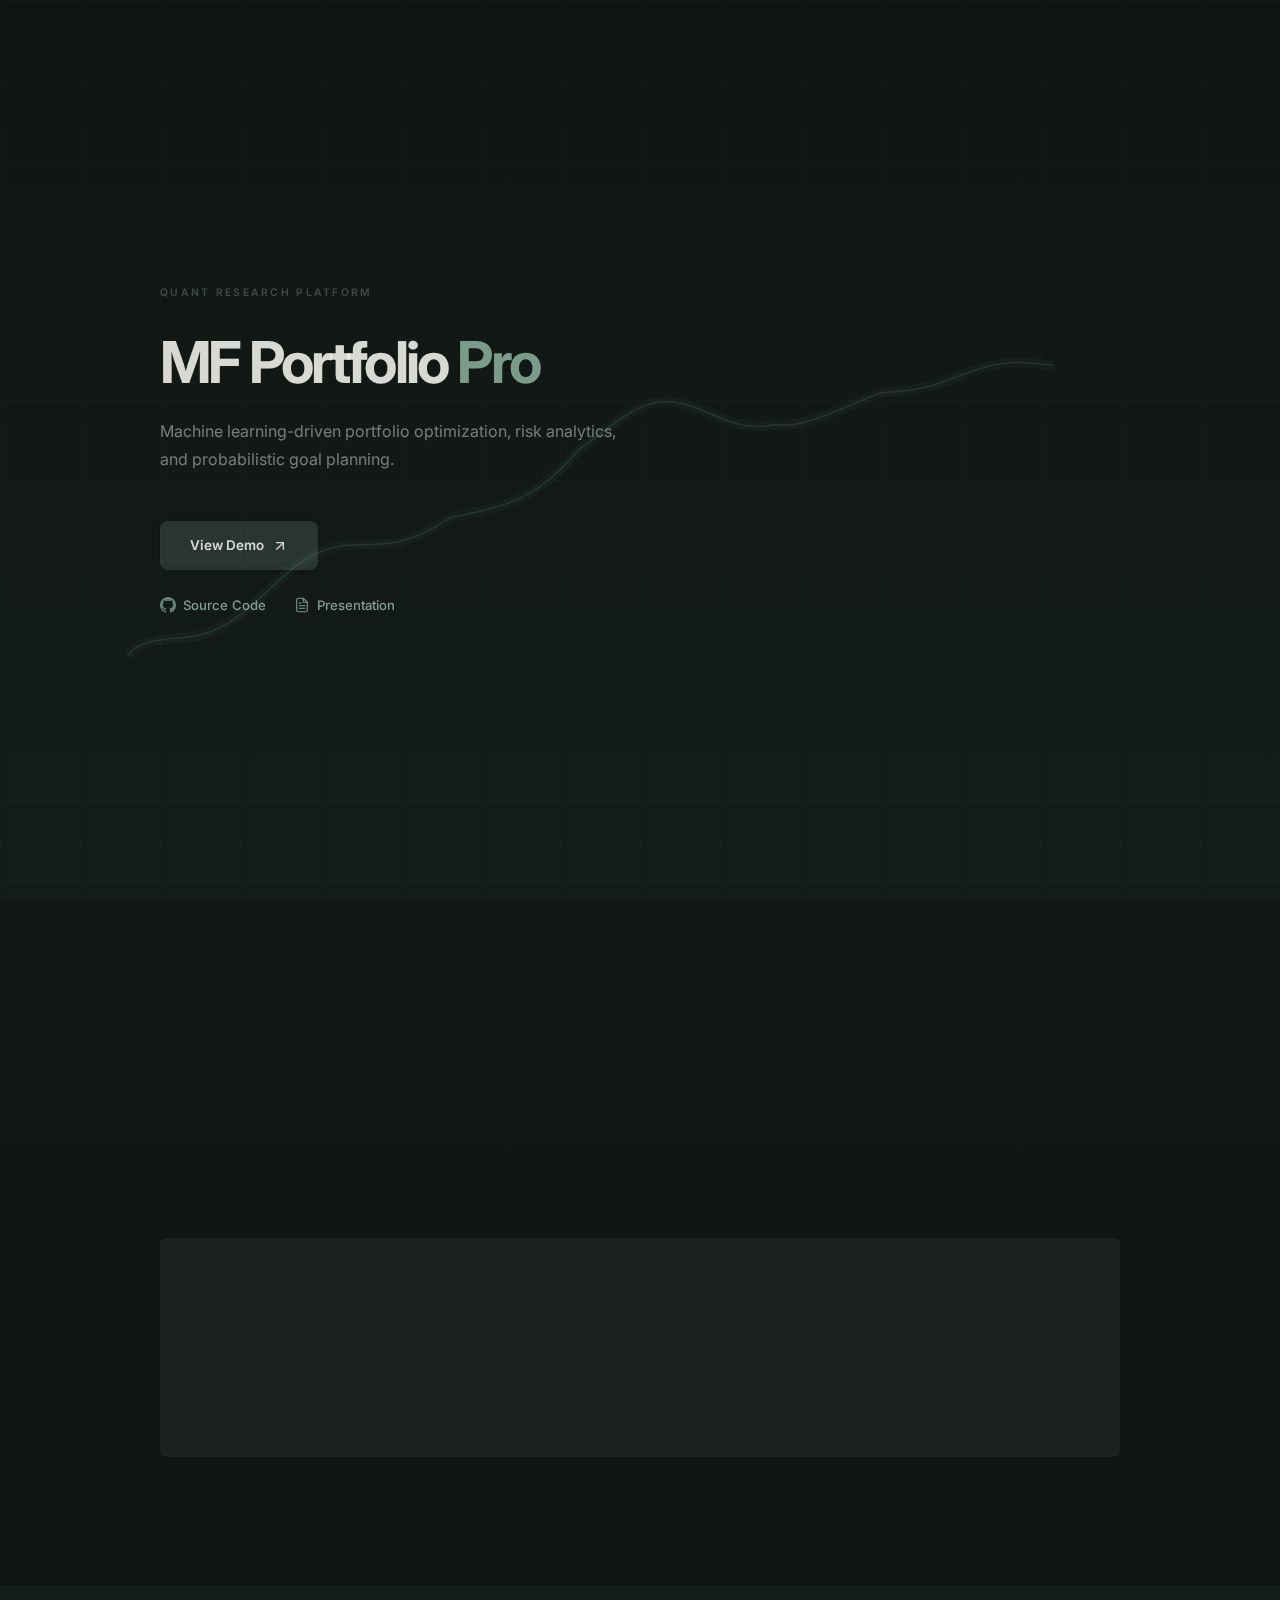
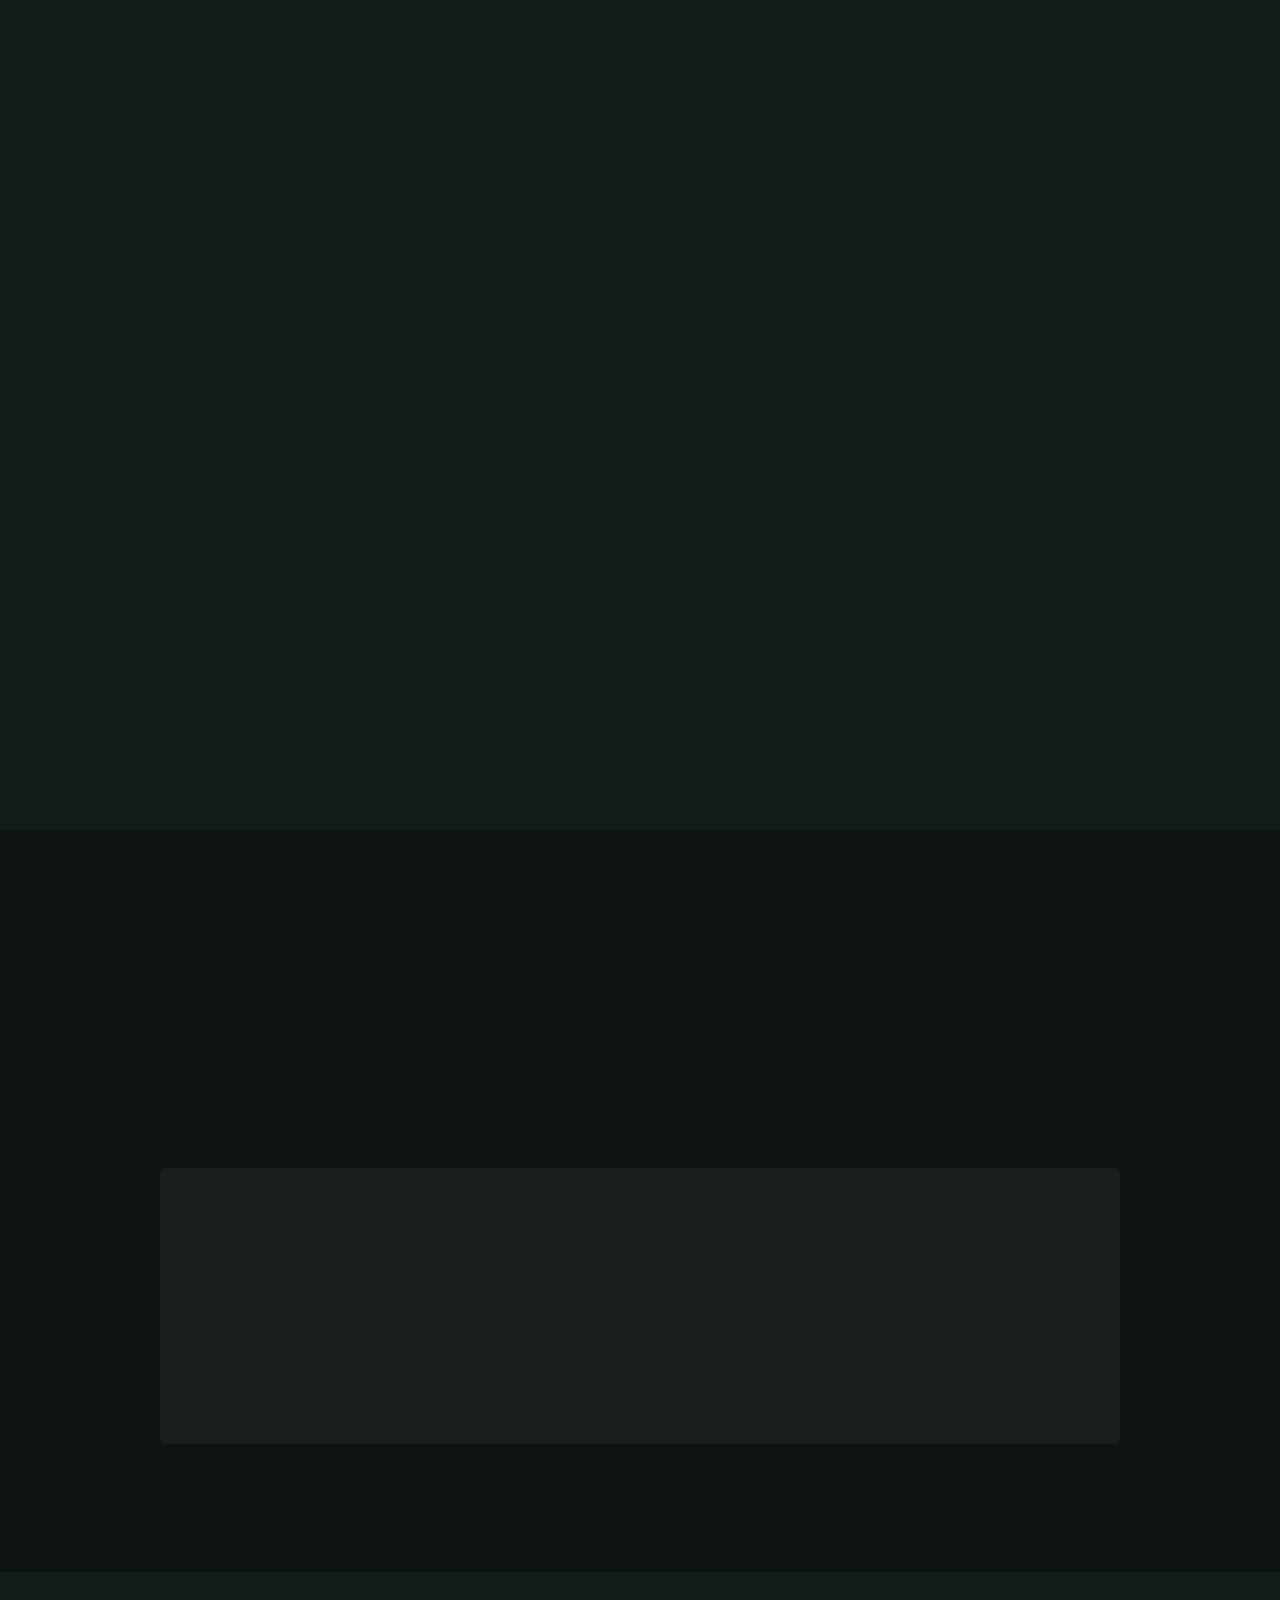
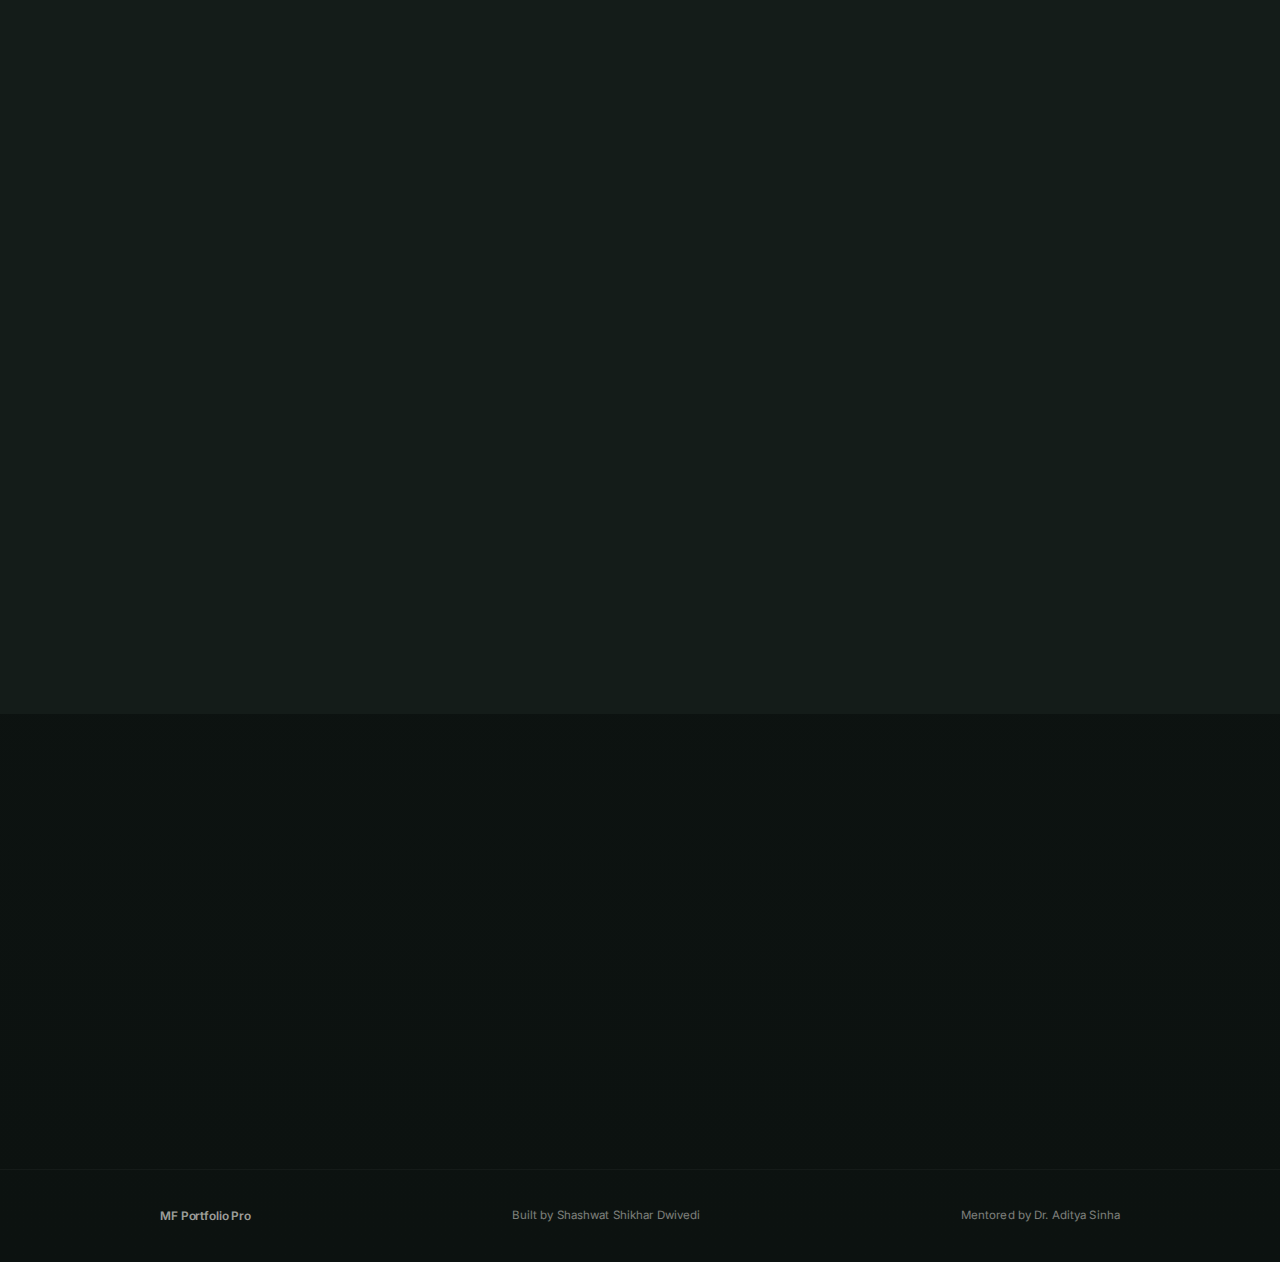
<file: index.html>
<!DOCTYPE html>
<html lang="en">

<head>
  <meta charset="UTF-8" />
  <meta name="viewport" content="width=device-width, initial-scale=1.0" />
  <title>MF Portfolio Pro — Quant Research Platform</title>
  <meta name="description"
    content="A Machine Learning-Driven Quant Infrastructure for Risk-Adjusted Portfolio Optimization. Integrates MPT, LSTM forecasting, and Monte Carlo simulation." />
  <link rel="stylesheet" href="style.css" />
</head>

<body>

  <!-- ==============================
       1. HERO
       ============================== -->
  <section class="hero" id="hero">
    <canvas id="particle-canvas" aria-hidden="true"></canvas>

    <div class="hero__inner">
      <div class="hero__text">
        <p class="hero__label">Quant Research Platform</p>
        <h1 class="hero__title">MF Portfolio <span class="hero__accent">Pro</span></h1>
        <p class="hero__subtitle">
          Machine learning-driven portfolio optimization, risk analytics,
          and probabilistic goal planning.
        </p>
        <div class="hero__cta">
          <a href="https://shashwat-mfportfolio.streamlit.app/" target="_blank" rel="noopener" class="btn"
            id="cta-demo">
            <span>View Demo</span>
            <svg width="16" height="16" viewBox="0 0 24 24" fill="none" stroke="currentColor" stroke-width="2"
              stroke-linecap="round" stroke-linejoin="round">
              <path d="M7 17L17 7" />
              <path d="M7 7h10v10" />
            </svg>
          </a>
        </div>
        <div class="hero__links">
          <a href="https://github.com/Shashwat-deb/MF_Portfolio_Analysis" target="_blank" rel="noopener"
            class="hero__link">
            <svg width="16" height="16" viewBox="0 0 24 24" fill="currentColor">
              <path
                d="M12 0C5.37 0 0 5.37 0 12c0 5.31 3.435 9.795 8.205 11.385.6.105.825-.255.825-.57 0-.285-.015-1.23-.015-2.235-3.015.555-3.795-.735-4.035-1.41-.135-.345-.72-1.41-1.23-1.695-.42-.225-1.02-.78-.015-.795.945-.015 1.62.87 1.845 1.23 1.08 1.815 2.805 1.305 3.495.99.105-.78.42-1.305.765-1.605-2.67-.3-5.46-1.335-5.46-5.925 0-1.305.465-2.385 1.23-3.225-.12-.3-.54-1.53.12-3.18 0 0 1.005-.315 3.3 1.23.96-.27 1.98-.405 3-.405s2.04.135 3 .405c2.295-1.56 3.3-1.23 3.3-1.23.66 1.65.24 2.88.12 3.18.765.84 1.23 1.905 1.23 3.225 0 4.605-2.805 5.625-5.475 5.925.435.375.81 1.095.81 2.22 0 1.605-.015 2.895-.015 3.3 0 .315.225.69.825.57A12.02 12.02 0 0024 12c0-6.63-5.37-12-12-12z" />
            </svg>
            <span>Source Code</span>
          </a>
          <a href="https://drive.google.com/file/d/1V0LGctJTmxQrLhXReMImyWs4oA0_2ax4/view?usp=drive_link"
            target="_blank" rel="noopener" class="hero__link">
            <svg width="16" height="16" viewBox="0 0 24 24" fill="none" stroke="currentColor" stroke-width="2"
              stroke-linecap="round" stroke-linejoin="round">
              <path d="M14 2H6a2 2 0 00-2 2v16a2 2 0 002 2h12a2 2 0 002-2V8z" />
              <polyline points="14 2 14 8 20 8" />
              <line x1="16" y1="13" x2="8" y2="13" />
              <line x1="16" y1="17" x2="8" y2="17" />
              <polyline points="10 9 9 9 8 9" />
            </svg>
            <span>Presentation</span>
          </a>
        </div>
      </div>
    </div>
  </section>

  <!-- ==============================
       2. PROBLEM
       ============================== -->
  <section class="section" id="problem">
    <div class="container">
      <div class="section__header reveal">
        <p class="section-label">Challenge</p>
        <h2 class="section-heading">The Problem</h2>
        <p class="section-desc">
          Retail investors lack institutional-grade tools for portfolio optimization,
          risk control, and probability-based goal estimation.
        </p>
      </div>
      <div class="problem__grid">
        <div class="problem__item reveal">
          <!-- BarChart3 -->
          <svg width="18" height="18" viewBox="0 0 24 24" fill="none" stroke="currentColor" stroke-width="1.5"
            stroke-linecap="round" stroke-linejoin="round">
            <line x1="12" y1="20" x2="12" y2="10" />
            <line x1="18" y1="20" x2="18" y2="4" />
            <line x1="6" y1="20" x2="6" y2="16" />
          </svg>
          <p>Over-reliance on historical returns without forward-looking risk metrics</p>
        </div>
        <div class="problem__item reveal">
          <!-- Activity -->
          <svg width="18" height="18" viewBox="0 0 24 24" fill="none" stroke="currentColor" stroke-width="1.5"
            stroke-linecap="round" stroke-linejoin="round">
            <polyline points="22 12 18 12 15 21 9 3 6 12 2 12" />
          </svg>
          <p>Ignoring volatility, correlation, and tail-risk in portfolio construction</p>
        </div>
        <div class="problem__item reveal">
          <!-- TrendingDown -->
          <svg width="18" height="18" viewBox="0 0 24 24" fill="none" stroke="currentColor" stroke-width="1.5"
            stroke-linecap="round" stroke-linejoin="round">
            <polyline points="23 18 13.5 8.5 8.5 13.5 1 6" />
            <polyline points="17 18 23 18 23 12" />
          </svg>
          <p>No structured drawdown analysis or stress-testing capabilities</p>
        </div>
        <div class="problem__item reveal">
          <!-- AlertCircle -->
          <svg width="18" height="18" viewBox="0 0 24 24" fill="none" stroke="currentColor" stroke-width="1.5"
            stroke-linecap="round" stroke-linejoin="round">
            <circle cx="12" cy="12" r="10" />
            <line x1="12" y1="8" x2="12" y2="12" />
            <line x1="12" y1="16" x2="12.01" y2="16" />
          </svg>
          <p>No probabilistic financial planning or goal-based simulation tools</p>
        </div>
      </div>
    </div>
  </section>

  <!-- ==============================
       3. CORE FEATURES
       ============================== -->
  <section class="section section--raised" id="features">
    <div class="container">
      <div class="section__header reveal">
        <p class="section-label">Capabilities</p>
        <h2 class="section-heading">Core Features</h2>
        <p class="section-desc">Four integrated modules for institutional-grade portfolio intelligence.</p>
      </div>
      <div class="features__grid">
        <div class="feature reveal">
          <div class="feature__icon">
            <!-- BarChart3 -->
            <svg width="20" height="20" viewBox="0 0 24 24" fill="none" stroke="currentColor" stroke-width="1.5"
              stroke-linecap="round" stroke-linejoin="round">
              <line x1="12" y1="20" x2="12" y2="10" />
              <line x1="18" y1="20" x2="18" y2="4" />
              <line x1="6" y1="20" x2="6" y2="16" />
            </svg>
          </div>
          <h3>Dashboard & Risk Analytics</h3>
          <p>Portfolio overview with Sharpe ratio, volatility tracking, and drawdown visualization.</p>
        </div>
        <div class="feature reveal">
          <div class="feature__icon">
            <!-- Sliders -->
            <svg width="20" height="20" viewBox="0 0 24 24" fill="none" stroke="currentColor" stroke-width="1.5"
              stroke-linecap="round" stroke-linejoin="round">
              <line x1="4" y1="21" x2="4" y2="14" />
              <line x1="4" y1="10" x2="4" y2="3" />
              <line x1="12" y1="21" x2="12" y2="12" />
              <line x1="12" y1="8" x2="12" y2="3" />
              <line x1="20" y1="21" x2="20" y2="16" />
              <line x1="20" y1="12" x2="20" y2="3" />
              <line x1="1" y1="14" x2="7" y2="14" />
              <line x1="9" y1="8" x2="15" y2="8" />
              <line x1="17" y1="16" x2="23" y2="16" />
            </svg>
          </div>
          <h3>Portfolio Optimization</h3>
          <p>Modern Portfolio Theory with SLSQP solver across the efficient frontier.</p>
        </div>
        <div class="feature reveal">
          <div class="feature__icon">
            <!-- Activity -->
            <svg width="20" height="20" viewBox="0 0 24 24" fill="none" stroke="currentColor" stroke-width="1.5"
              stroke-linecap="round" stroke-linejoin="round">
              <polyline points="22 12 18 12 15 21 9 3 6 12 2 12" />
            </svg>
          </div>
          <h3>LSTM Forecasting</h3>
          <p>Deep learning NAV prediction using Long Short-Term Memory networks.</p>
        </div>
        <div class="feature reveal">
          <div class="feature__icon">
            <!-- Target -->
            <svg width="20" height="20" viewBox="0 0 24 24" fill="none" stroke="currentColor" stroke-width="1.5"
              stroke-linecap="round" stroke-linejoin="round">
              <circle cx="12" cy="12" r="10" />
              <circle cx="12" cy="12" r="6" />
              <circle cx="12" cy="12" r="2" />
            </svg>
          </div>
          <h3>Monte Carlo Goal Planner</h3>
          <p>Probabilistic simulation for goal-based investing across thousands of scenarios.</p>
        </div>
      </div>
    </div>
  </section>

  <!-- ==============================
       4. QUANT ENGINE
       ============================== -->
  <section class="section" id="engine">
    <div class="container">
      <div class="section__header reveal">
        <p class="section-label">Technical Infrastructure</p>
        <h2 class="section-heading">Optimization & Risk Engine</h2>
        <p class="section-desc">Quantitative methods powering portfolio construction and risk assessment.</p>
      </div>
      <div class="engine__grid">
        <div class="engine__item reveal">
          <h3>Sharpe Ratio Maximization</h3>
          <p>Constrained optimization via SLSQP for optimal risk-adjusted weight allocations.</p>
        </div>
        <div class="engine__item reveal">
          <h3>Efficient Frontier</h3>
          <p>Mean-variance frontier visualization of return-risk trade-offs.</p>
        </div>
        <div class="engine__item reveal">
          <h3>Correlation Heatmap</h3>
          <p>Pairwise NAV correlation analysis for diversification opportunities.</p>
        </div>
        <div class="engine__item reveal">
          <h3>VaR / CVaR</h3>
          <p>Tail-risk assessment under adverse market conditions.</p>
        </div>
        <div class="engine__item reveal">
          <h3>MF Score Ranking</h3>
          <p>Composite metric combining returns, volatility, drawdown, and Sharpe.</p>
        </div>
      </div>
    </div>
  </section>

  <!-- ==============================
       5. PERFORMANCE
       ============================== -->
  <section class="section section--raised" id="performance">
    <div class="container">
      <div class="section__header section__header--center reveal">
        <p class="section-label">Results</p>
        <h2 class="section-heading">Experimental Validation</h2>
        <p class="section-desc">Quantifiable improvement over naive allocation strategies.</p>
      </div>
      <div class="perf__grid">
        <div class="perf__card reveal">
          <p class="perf__label">Equal Weight</p>
          <div class="perf__metric">
            <span class="perf__name">Sharpe Ratio</span>
            <span class="perf__value" data-target="1.22" data-decimals="2">1.22</span>
          </div>
          <div class="perf__metric">
            <span class="perf__name">Max Drawdown</span>
            <span class="perf__value perf__value--neg" data-target="-18.5" data-decimals="1"
              data-suffix="%">-18.5%</span>
          </div>
        </div>
        <div class="perf__card perf__card--active reveal">
          <p class="perf__label">Optimized</p>
          <div class="perf__metric">
            <span class="perf__name">Sharpe Ratio</span>
            <span class="perf__value perf__value--pos" data-target="1.42" data-decimals="2">1.42</span>
          </div>
          <div class="perf__metric">
            <span class="perf__name">Max Drawdown</span>
            <span class="perf__value perf__value--neg" data-target="-16.2" data-decimals="1"
              data-suffix="%">-16.2%</span>
          </div>
        </div>
      </div>
    </div>
  </section>

  <!-- ==============================
       6. TECH STACK
       ============================== -->
  <section class="section" id="techstack">
    <div class="container">
      <div class="section__header section__header--center reveal">
        <p class="section-label">Built With</p>
        <h2 class="section-heading">Tech Stack</h2>
      </div>
      <div class="stack__row reveal">
        <div class="stack__item">
          <svg viewBox="0 0 24 24" width="26" height="26" fill="none" stroke="currentColor" stroke-width="1.5"
            stroke-linecap="round" stroke-linejoin="round">
            <path d="M12 2L2 7l10 5 10-5-10-5z" />
            <path d="M2 17l10 5 10-5" />
            <path d="M2 12l10 5 10-5" />
          </svg>
          <span>Streamlit</span>
        </div>
        <div class="stack__item">
          <svg viewBox="0 0 24 24" width="26" height="26" fill="none" stroke="currentColor" stroke-width="1.5"
            stroke-linecap="round" stroke-linejoin="round">
            <rect x="3" y="3" width="18" height="18" rx="2" />
            <path d="M7 7h4v4H7zM13 7h4v4h-4zM7 13h4v4H7z" />
          </svg>
          <span>NumPy</span>
        </div>
        <div class="stack__item">
          <svg viewBox="0 0 24 24" width="26" height="26" fill="none" stroke="currentColor" stroke-width="1.5"
            stroke-linecap="round" stroke-linejoin="round">
            <polyline points="22 12 18 12 15 21 9 3 6 12 2 12" />
          </svg>
          <span>SciPy</span>
        </div>
        <div class="stack__item">
          <svg viewBox="0 0 24 24" width="26" height="26" fill="none" stroke="currentColor" stroke-width="1.5"
            stroke-linecap="round" stroke-linejoin="round">
            <path d="M12 2a10 10 0 100 20 10 10 0 000-20z" />
            <path d="M2 12h20" />
            <path d="M12 2a15 15 0 014 10 15 15 0 01-4 10 15 15 0 01-4-10A15 15 0 0112 2z" />
          </svg>
          <span>Pandas</span>
        </div>
        <div class="stack__item">
          <svg viewBox="0 0 24 24" width="26" height="26" fill="none" stroke="currentColor" stroke-width="1.5"
            stroke-linecap="round" stroke-linejoin="round">
            <path d="M12 2L2 7l10 5 10-5-10-5z" />
            <path d="M2 17l10 5 10-5" />
            <path d="M2 12l10 5 10-5" />
          </svg>
          <span>TensorFlow</span>
        </div>
        <div class="stack__item">
          <svg viewBox="0 0 24 24" width="26" height="26" fill="none" stroke="currentColor" stroke-width="1.5"
            stroke-linecap="round" stroke-linejoin="round">
            <path d="M3 3v18h18" />
            <path d="M7 16l4-8 4 4 5-9" />
          </svg>
          <span>Plotly</span>
        </div>
      </div>
    </div>
  </section>

  <!-- ==============================
       7. FOOTER
       ============================== -->
  <footer class="footer" id="footer">
    <div class="container">
      <div class="footer__row">
        <p class="footer__brand">MF Portfolio Pro</p>
        <p class="footer__credit">Built by Shashwat Shikhar Dwivedi</p>
        <p class="footer__mentor">Mentored by Dr. Aditya Sinha</p>
      </div>
    </div>
  </footer>

  <!-- ==============================
       JS
       ============================== -->
  <script src="particles.js"></script>
  <script>
    // Scroll reveal — soft fade only
    const reveals = document.querySelectorAll('.reveal');
    const observer = new IntersectionObserver((entries) => {
      entries.forEach(entry => {
        if (entry.isIntersecting) {
          entry.target.classList.add('visible');
          observer.unobserve(entry.target);
        }
      });
    }, { threshold: 0.08, rootMargin: '0px 0px -80px 0px' });
    reveals.forEach(el => observer.observe(el));

    // Count-up
    const countObs = new IntersectionObserver((entries) => {
      entries.forEach(entry => {
        if (entry.isIntersecting) {
          const el = entry.target;
          const t = parseFloat(el.dataset.target);
          const d = parseInt(el.dataset.decimals) || 0;
          const s = el.dataset.suffix || '';
          const neg = t < 0;
          const a = Math.abs(t);
          const start = performance.now();
          function tick(now) {
            const p = Math.min((now - start) / 1200, 1);
            const e = 1 - Math.pow(1 - p, 3);
            el.textContent = (neg ? '-' : '') + (e * a).toFixed(d) + s;
            if (p < 1) requestAnimationFrame(tick);
          }
          requestAnimationFrame(tick);
          countObs.unobserve(el);
        }
      });
    }, { threshold: 0.5 });
    document.querySelectorAll('.perf__value[data-target]').forEach(el => countObs.observe(el));
  </script>

</body>

</html>
</file>
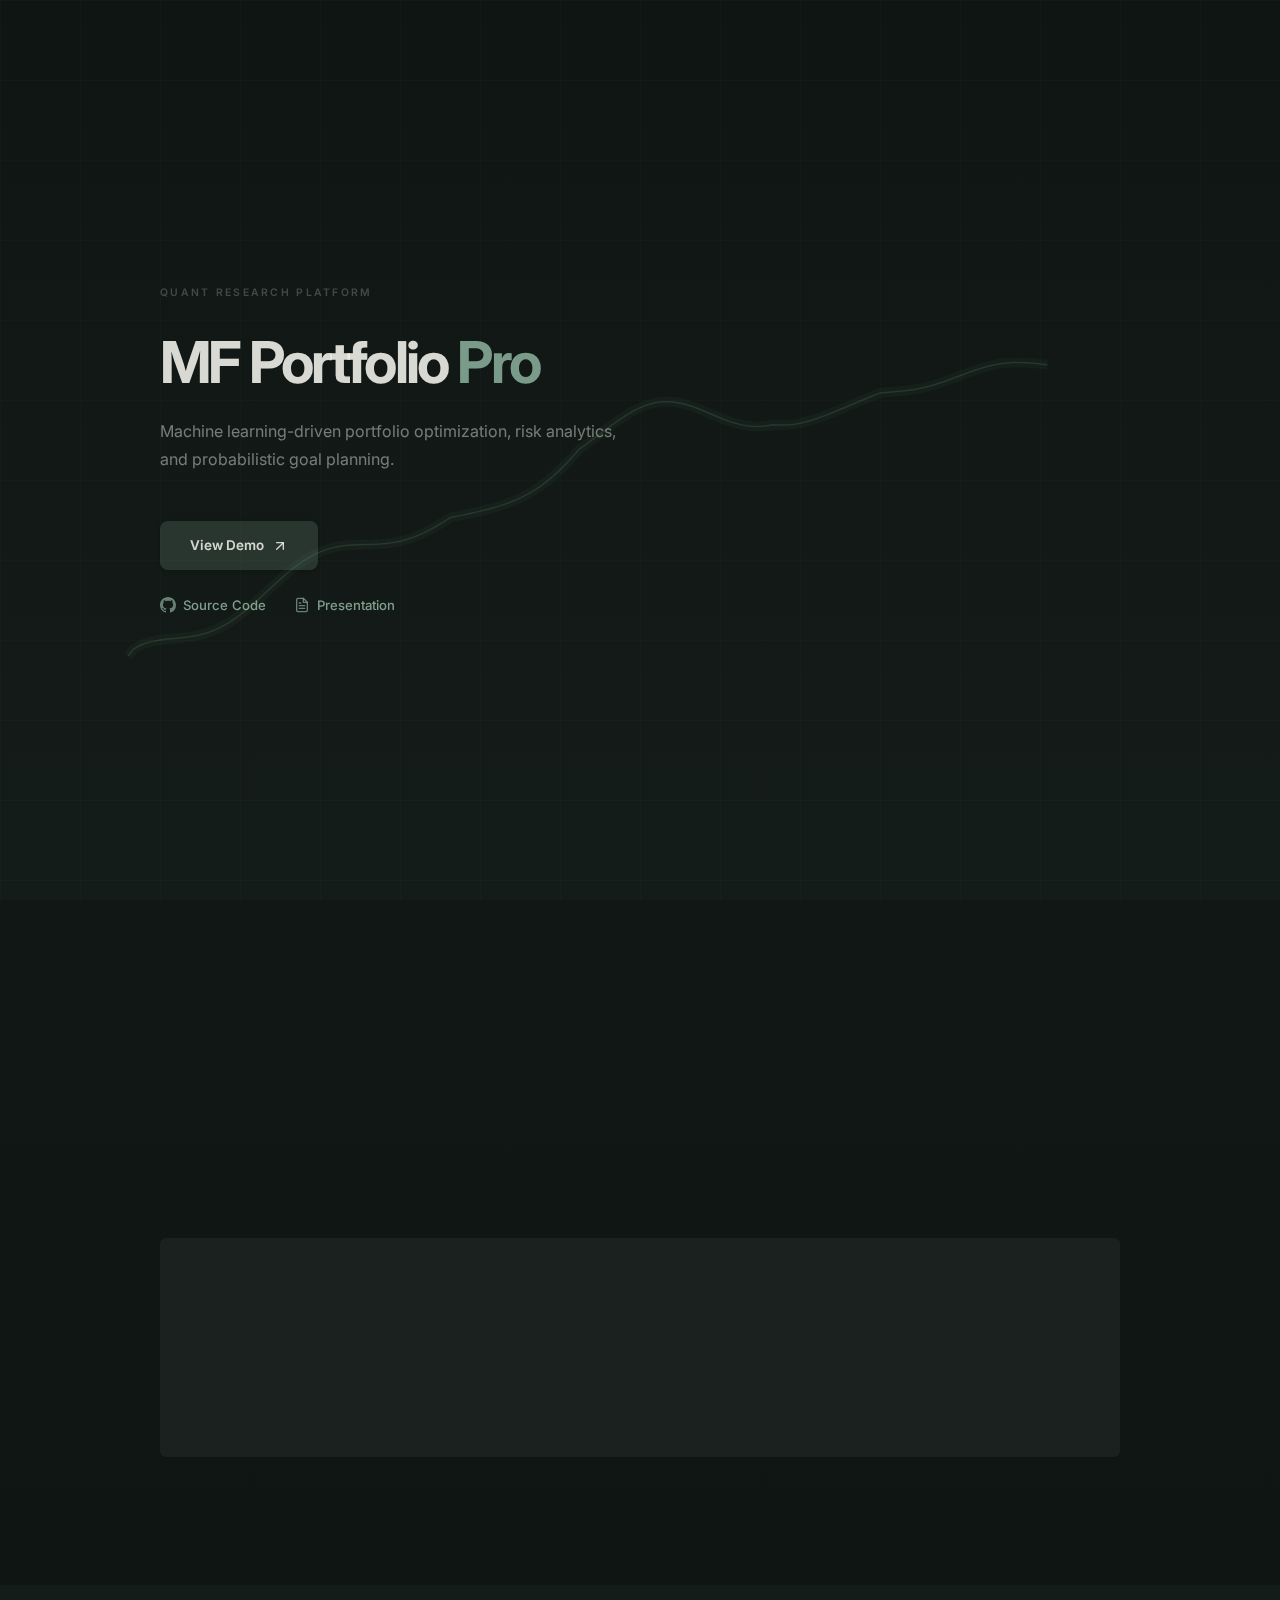
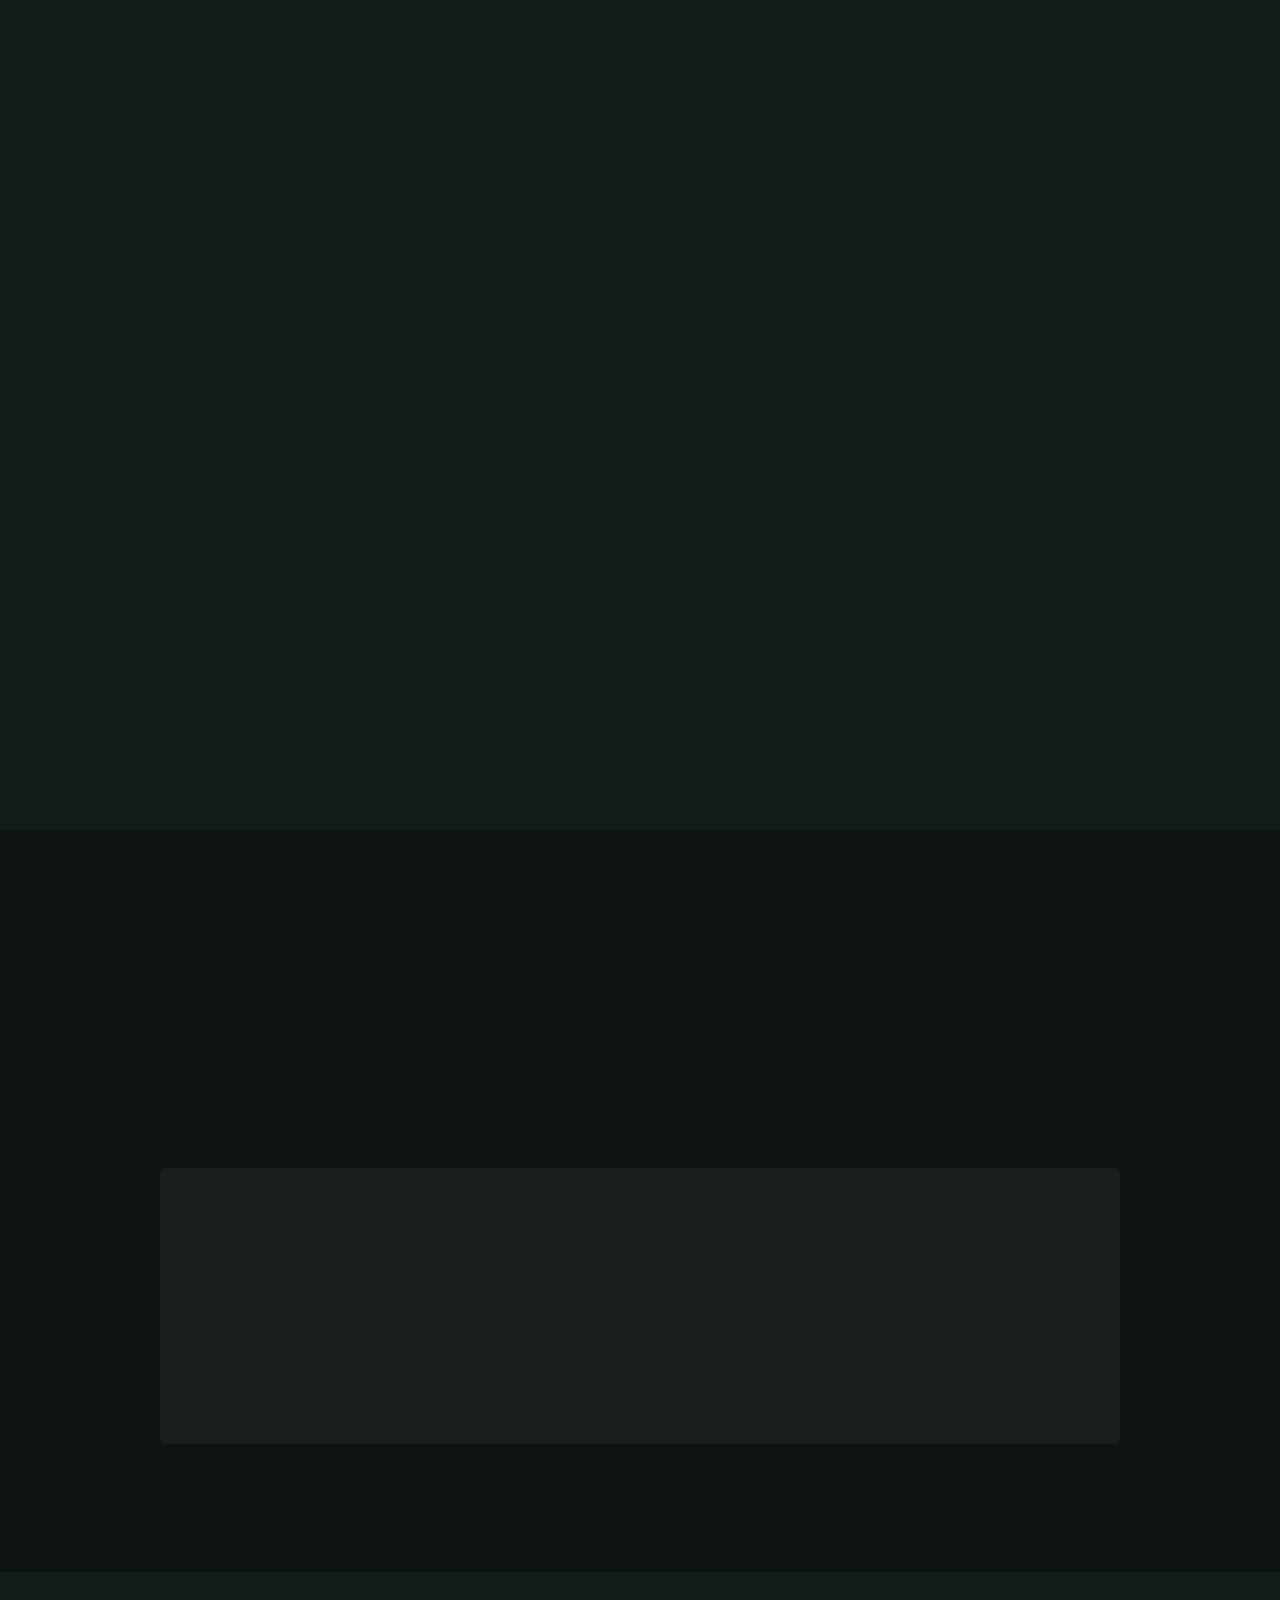
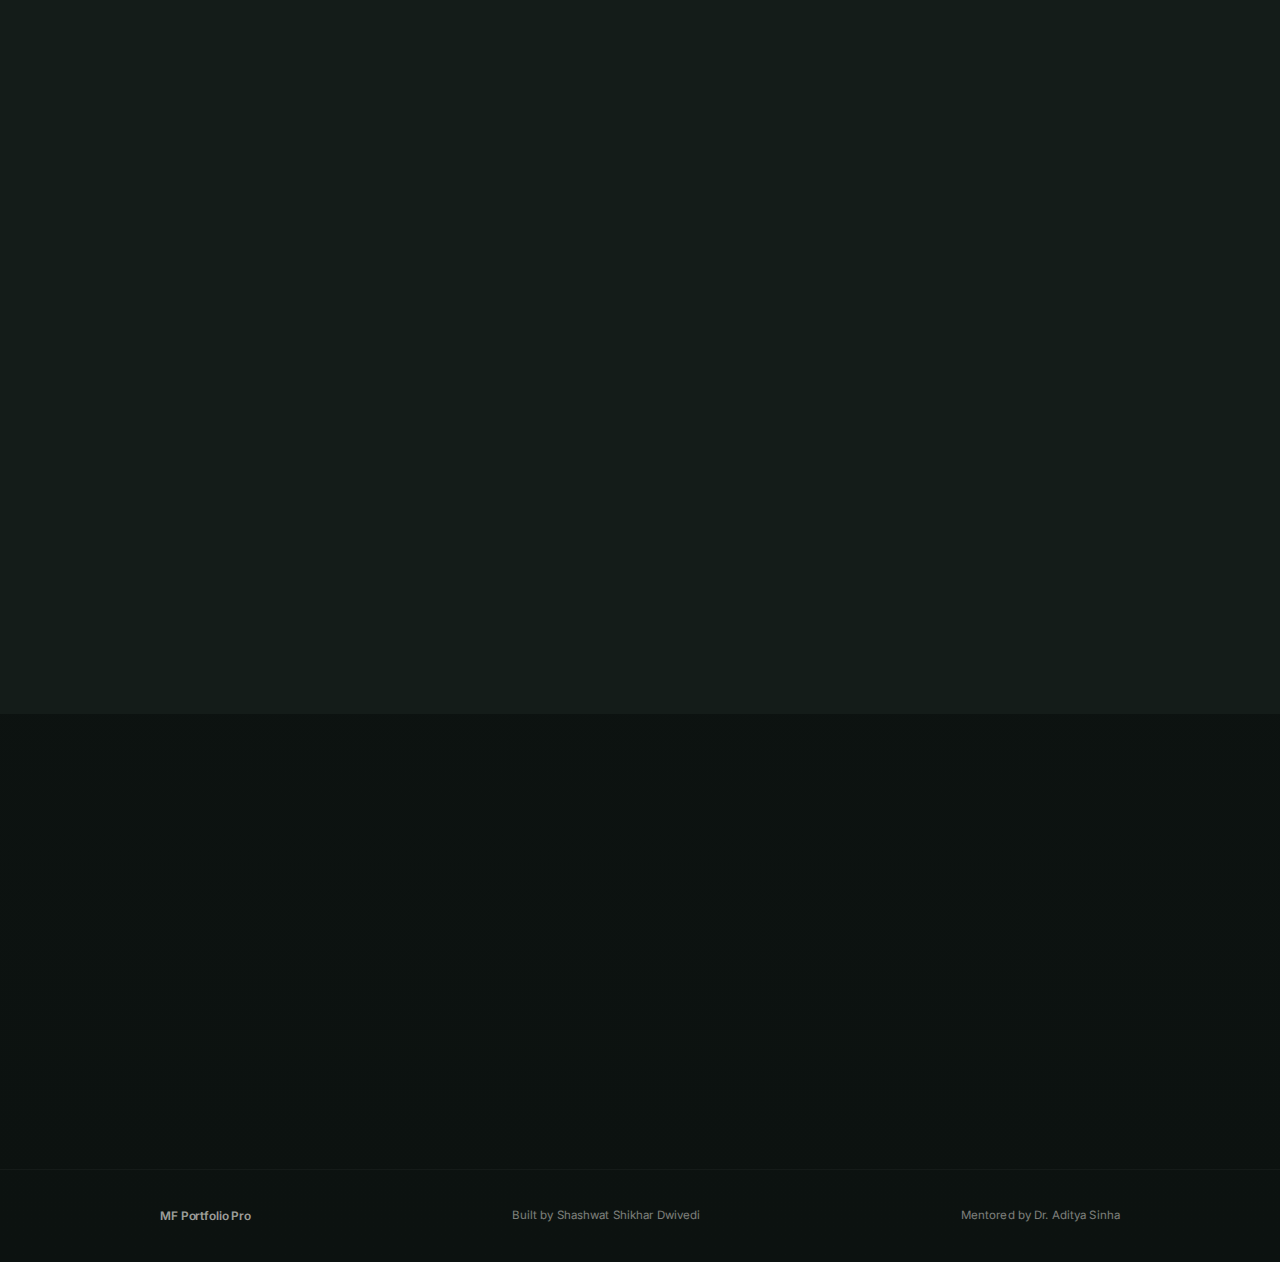
<file: index-green.html>
<!DOCTYPE html>
<html lang="en">

<head>
    <meta charset="UTF-8" />
    <meta name="viewport" content="width=device-width, initial-scale=1.0" />
    <title>MF Portfolio Pro — Green Theme (Experimental)</title>
    <meta name="description"
        content="A Machine Learning-Driven Quant Infrastructure for Risk-Adjusted Portfolio Optimization. Integrates MPT, LSTM forecasting, and Monte Carlo simulation." />
    <link rel="stylesheet" href="style-green.css" />
</head>

<body>

    <!-- ==============================
       1. HERO
       ============================== -->
    <section class="hero" id="hero">
        <canvas id="particle-canvas" aria-hidden="true"></canvas>

        <div class="hero__inner">
            <div class="hero__text">
                <p class="hero__label">Quant Research Platform</p>
                <h1 class="hero__title">MF Portfolio <span class="hero__accent">Pro</span></h1>
                <p class="hero__subtitle">
                    Machine learning-driven portfolio optimization, risk analytics,
                    and probabilistic goal planning.
                </p>
                <div class="hero__cta">
                    <a href="https://shashwat-mfportfolio.streamlit.app/" target="_blank" rel="noopener" class="btn"
                        id="cta-demo">
                        <span>View Demo</span>
                        <svg width="16" height="16" viewBox="0 0 24 24" fill="none" stroke="currentColor"
                            stroke-width="2" stroke-linecap="round" stroke-linejoin="round">
                            <path d="M7 17L17 7" />
                            <path d="M7 7h10v10" />
                        </svg>
                    </a>
                </div>
                <div class="hero__links">
                    <a href="https://github.com/Shashwat-deb/MF_Portfolio_Analysis" target="_blank" rel="noopener"
                        class="hero__link">
                        <svg width="16" height="16" viewBox="0 0 24 24" fill="currentColor">
                            <path
                                d="M12 0C5.37 0 0 5.37 0 12c0 5.31 3.435 9.795 8.205 11.385.6.105.825-.255.825-.57 0-.285-.015-1.23-.015-2.235-3.015.555-3.795-.735-4.035-1.41-.135-.345-.72-1.41-1.23-1.695-.42-.225-1.02-.78-.015-.795.945-.015 1.62.87 1.845 1.23 1.08 1.815 2.805 1.305 3.495.99.105-.78.42-1.305.765-1.605-2.67-.3-5.46-1.335-5.46-5.925 0-1.305.465-2.385 1.23-3.225-.12-.3-.54-1.53.12-3.18 0 0 1.005-.315 3.3 1.23.96-.27 1.98-.405 3-.405s2.04.135 3 .405c2.295-1.56 3.3-1.23 3.3-1.23.66 1.65.24 2.88.12 3.18.765.84 1.23 1.905 1.23 3.225 0 4.605-2.805 5.625-5.475 5.925.435.375.81 1.095.81 2.22 0 1.605-.015 2.895-.015 3.3 0 .315.225.69.825.57A12.02 12.02 0 0024 12c0-6.63-5.37-12-12-12z" />
                        </svg>
                        <span>Source Code</span>
                    </a>
                    <a href="https://drive.google.com/file/d/1V0LGctJTmxQrLhXReMImyWs4oA0_2ax4/view?usp=drive_link"
                        target="_blank" rel="noopener" class="hero__link">
                        <svg width="16" height="16" viewBox="0 0 24 24" fill="none" stroke="currentColor"
                            stroke-width="2" stroke-linecap="round" stroke-linejoin="round">
                            <path d="M14 2H6a2 2 0 00-2 2v16a2 2 0 002 2h12a2 2 0 002-2V8z" />
                            <polyline points="14 2 14 8 20 8" />
                            <line x1="16" y1="13" x2="8" y2="13" />
                            <line x1="16" y1="17" x2="8" y2="17" />
                            <polyline points="10 9 9 9 8 9" />
                        </svg>
                        <span>Presentation</span>
                    </a>
                </div>
            </div>
        </div>
    </section>

    <!-- ==============================
       2. PROBLEM
       ============================== -->
    <section class="section" id="problem">
        <div class="container">
            <div class="section__header reveal">
                <p class="section-label">Challenge</p>
                <h2 class="section-heading">The Problem</h2>
                <p class="section-desc">
                    Retail investors lack institutional-grade tools for portfolio optimization,
                    risk control, and probability-based goal estimation.
                </p>
            </div>
            <div class="problem__grid">
                <div class="problem__item reveal">
                    <!-- BarChart3 -->
                    <svg width="18" height="18" viewBox="0 0 24 24" fill="none" stroke="currentColor" stroke-width="1.5"
                        stroke-linecap="round" stroke-linejoin="round">
                        <line x1="12" y1="20" x2="12" y2="10" />
                        <line x1="18" y1="20" x2="18" y2="4" />
                        <line x1="6" y1="20" x2="6" y2="16" />
                    </svg>
                    <p>Over-reliance on historical returns without forward-looking risk metrics</p>
                </div>
                <div class="problem__item reveal">
                    <!-- Activity -->
                    <svg width="18" height="18" viewBox="0 0 24 24" fill="none" stroke="currentColor" stroke-width="1.5"
                        stroke-linecap="round" stroke-linejoin="round">
                        <polyline points="22 12 18 12 15 21 9 3 6 12 2 12" />
                    </svg>
                    <p>Ignoring volatility, correlation, and tail-risk in portfolio construction</p>
                </div>
                <div class="problem__item reveal">
                    <!-- TrendingDown -->
                    <svg width="18" height="18" viewBox="0 0 24 24" fill="none" stroke="currentColor" stroke-width="1.5"
                        stroke-linecap="round" stroke-linejoin="round">
                        <polyline points="23 18 13.5 8.5 8.5 13.5 1 6" />
                        <polyline points="17 18 23 18 23 12" />
                    </svg>
                    <p>No structured drawdown analysis or stress-testing capabilities</p>
                </div>
                <div class="problem__item reveal">
                    <!-- AlertCircle -->
                    <svg width="18" height="18" viewBox="0 0 24 24" fill="none" stroke="currentColor" stroke-width="1.5"
                        stroke-linecap="round" stroke-linejoin="round">
                        <circle cx="12" cy="12" r="10" />
                        <line x1="12" y1="8" x2="12" y2="12" />
                        <line x1="12" y1="16" x2="12.01" y2="16" />
                    </svg>
                    <p>No probabilistic financial planning or goal-based simulation tools</p>
                </div>
            </div>
        </div>
    </section>

    <!-- ==============================
       3. CORE FEATURES
       ============================== -->
    <section class="section section--raised" id="features">
        <div class="container">
            <div class="section__header reveal">
                <p class="section-label">Capabilities</p>
                <h2 class="section-heading">Core Features</h2>
                <p class="section-desc">Four integrated modules for institutional-grade portfolio intelligence.</p>
            </div>
            <div class="features__grid">
                <div class="feature reveal">
                    <div class="feature__icon">
                        <!-- BarChart3 -->
                        <svg width="20" height="20" viewBox="0 0 24 24" fill="none" stroke="currentColor"
                            stroke-width="1.5" stroke-linecap="round" stroke-linejoin="round">
                            <line x1="12" y1="20" x2="12" y2="10" />
                            <line x1="18" y1="20" x2="18" y2="4" />
                            <line x1="6" y1="20" x2="6" y2="16" />
                        </svg>
                    </div>
                    <h3>Dashboard &amp; Risk Analytics</h3>
                    <p>Portfolio overview with Sharpe ratio, volatility tracking, and drawdown visualization.</p>
                </div>
                <div class="feature reveal">
                    <div class="feature__icon">
                        <!-- Sliders -->
                        <svg width="20" height="20" viewBox="0 0 24 24" fill="none" stroke="currentColor"
                            stroke-width="1.5" stroke-linecap="round" stroke-linejoin="round">
                            <line x1="4" y1="21" x2="4" y2="14" />
                            <line x1="4" y1="10" x2="4" y2="3" />
                            <line x1="12" y1="21" x2="12" y2="12" />
                            <line x1="12" y1="8" x2="12" y2="3" />
                            <line x1="20" y1="21" x2="20" y2="16" />
                            <line x1="20" y1="12" x2="20" y2="3" />
                            <line x1="1" y1="14" x2="7" y2="14" />
                            <line x1="9" y1="8" x2="15" y2="8" />
                            <line x1="17" y1="16" x2="23" y2="16" />
                        </svg>
                    </div>
                    <h3>Portfolio Optimization</h3>
                    <p>Modern Portfolio Theory with SLSQP solver across the efficient frontier.</p>
                </div>
                <div class="feature reveal">
                    <div class="feature__icon">
                        <!-- Activity -->
                        <svg width="20" height="20" viewBox="0 0 24 24" fill="none" stroke="currentColor"
                            stroke-width="1.5" stroke-linecap="round" stroke-linejoin="round">
                            <polyline points="22 12 18 12 15 21 9 3 6 12 2 12" />
                        </svg>
                    </div>
                    <h3>LSTM Forecasting</h3>
                    <p>Deep learning NAV prediction using Long Short-Term Memory networks.</p>
                </div>
                <div class="feature reveal">
                    <div class="feature__icon">
                        <!-- Target -->
                        <svg width="20" height="20" viewBox="0 0 24 24" fill="none" stroke="currentColor"
                            stroke-width="1.5" stroke-linecap="round" stroke-linejoin="round">
                            <circle cx="12" cy="12" r="10" />
                            <circle cx="12" cy="12" r="6" />
                            <circle cx="12" cy="12" r="2" />
                        </svg>
                    </div>
                    <h3>Monte Carlo Goal Planner</h3>
                    <p>Probabilistic simulation for goal-based investing across thousands of scenarios.</p>
                </div>
            </div>
        </div>
    </section>

    <!-- ==============================
       4. QUANT ENGINE
       ============================== -->
    <section class="section" id="engine">
        <div class="container">
            <div class="section__header reveal">
                <p class="section-label">Technical Infrastructure</p>
                <h2 class="section-heading">Optimization &amp; Risk Engine</h2>
                <p class="section-desc">Quantitative methods powering portfolio construction and risk assessment.</p>
            </div>
            <div class="engine__grid">
                <div class="engine__item reveal">
                    <h3>Sharpe Ratio Maximization</h3>
                    <p>Constrained optimization via SLSQP for optimal risk-adjusted weight allocations.</p>
                </div>
                <div class="engine__item reveal">
                    <h3>Efficient Frontier</h3>
                    <p>Mean-variance frontier visualization of return-risk trade-offs.</p>
                </div>
                <div class="engine__item reveal">
                    <h3>Correlation Heatmap</h3>
                    <p>Pairwise NAV correlation analysis for diversification opportunities.</p>
                </div>
                <div class="engine__item reveal">
                    <h3>VaR / CVaR</h3>
                    <p>Tail-risk assessment under adverse market conditions.</p>
                </div>
                <div class="engine__item reveal">
                    <h3>MF Score Ranking</h3>
                    <p>Composite metric combining returns, volatility, drawdown, and Sharpe.</p>
                </div>
            </div>
        </div>
    </section>

    <!-- ==============================
       5. PERFORMANCE
       ============================== -->
    <section class="section section--raised" id="performance">
        <div class="container">
            <div class="section__header section__header--center reveal">
                <p class="section-label">Results</p>
                <h2 class="section-heading">Experimental Validation</h2>
                <p class="section-desc">Quantifiable improvement over naive allocation strategies.</p>
            </div>
            <div class="perf__grid">
                <div class="perf__card reveal">
                    <p class="perf__label">Equal Weight</p>
                    <div class="perf__metric">
                        <span class="perf__name">Sharpe Ratio</span>
                        <span class="perf__value" data-target="1.22" data-decimals="2">1.22</span>
                    </div>
                    <div class="perf__metric">
                        <span class="perf__name">Max Drawdown</span>
                        <span class="perf__value perf__value--neg" data-target="-18.5" data-decimals="1"
                            data-suffix="%">-18.5%</span>
                    </div>
                </div>
                <div class="perf__card perf__card--active reveal">
                    <p class="perf__label">Optimized</p>
                    <div class="perf__metric">
                        <span class="perf__name">Sharpe Ratio</span>
                        <span class="perf__value perf__value--pos" data-target="1.42" data-decimals="2">1.42</span>
                    </div>
                    <div class="perf__metric">
                        <span class="perf__name">Max Drawdown</span>
                        <span class="perf__value perf__value--neg" data-target="-16.2" data-decimals="1"
                            data-suffix="%">-16.2%</span>
                    </div>
                </div>
            </div>
        </div>
    </section>

    <!-- ==============================
       6. TECH STACK
       ============================== -->
    <section class="section" id="techstack">
        <div class="container">
            <div class="section__header section__header--center reveal">
                <p class="section-label">Built With</p>
                <h2 class="section-heading">Tech Stack</h2>
            </div>
            <div class="stack__row reveal">
                <div class="stack__item">
                    <svg viewBox="0 0 24 24" width="26" height="26" fill="none" stroke="currentColor" stroke-width="1.5"
                        stroke-linecap="round" stroke-linejoin="round">
                        <path d="M12 2L2 7l10 5 10-5-10-5z" />
                        <path d="M2 17l10 5 10-5" />
                        <path d="M2 12l10 5 10-5" />
                    </svg>
                    <span>Streamlit</span>
                </div>
                <div class="stack__item">
                    <svg viewBox="0 0 24 24" width="26" height="26" fill="none" stroke="currentColor" stroke-width="1.5"
                        stroke-linecap="round" stroke-linejoin="round">
                        <rect x="3" y="3" width="18" height="18" rx="2" />
                        <path d="M7 7h4v4H7zM13 7h4v4h-4zM7 13h4v4H7z" />
                    </svg>
                    <span>NumPy</span>
                </div>
                <div class="stack__item">
                    <svg viewBox="0 0 24 24" width="26" height="26" fill="none" stroke="currentColor" stroke-width="1.5"
                        stroke-linecap="round" stroke-linejoin="round">
                        <polyline points="22 12 18 12 15 21 9 3 6 12 2 12" />
                    </svg>
                    <span>SciPy</span>
                </div>
                <div class="stack__item">
                    <svg viewBox="0 0 24 24" width="26" height="26" fill="none" stroke="currentColor" stroke-width="1.5"
                        stroke-linecap="round" stroke-linejoin="round">
                        <path d="M12 2a10 10 0 100 20 10 10 0 000-20z" />
                        <path d="M2 12h20" />
                        <path d="M12 2a15 15 0 014 10 15 15 0 01-4 10 15 15 0 01-4-10A15 15 0 0112 2z" />
                    </svg>
                    <span>Pandas</span>
                </div>
                <div class="stack__item">
                    <svg viewBox="0 0 24 24" width="26" height="26" fill="none" stroke="currentColor" stroke-width="1.5"
                        stroke-linecap="round" stroke-linejoin="round">
                        <path d="M12 2L2 7l10 5 10-5-10-5z" />
                        <path d="M2 17l10 5 10-5" />
                        <path d="M2 12l10 5 10-5" />
                    </svg>
                    <span>TensorFlow</span>
                </div>
                <div class="stack__item">
                    <svg viewBox="0 0 24 24" width="26" height="26" fill="none" stroke="currentColor" stroke-width="1.5"
                        stroke-linecap="round" stroke-linejoin="round">
                        <path d="M3 3v18h18" />
                        <path d="M7 16l4-8 4 4 5-9" />
                    </svg>
                    <span>Plotly</span>
                </div>
            </div>
        </div>
    </section>

    <!-- ==============================
       7. FOOTER
       ============================== -->
    <footer class="footer" id="footer">
        <div class="container">
            <div class="footer__row">
                <p class="footer__brand">MF Portfolio Pro</p>
                <p class="footer__credit">Built by Shashwat Shikhar Dwivedi</p>
                <p class="footer__mentor">Mentored by Dr. Aditya Sinha</p>
            </div>
        </div>
    </footer>

    <!-- ==============================
       JS — Green Theme
       ============================== -->
    <script src="particles-green.js"></script>
    <script>
        // Scroll reveal — soft fade only
        const reveals = document.querySelectorAll('.reveal');
        const observer = new IntersectionObserver((entries) => {
            entries.forEach(entry => {
                if (entry.isIntersecting) {
                    entry.target.classList.add('visible');
                    observer.unobserve(entry.target);
                }
            });
        }, { threshold: 0.08, rootMargin: '0px 0px -80px 0px' });
        reveals.forEach(el => observer.observe(el));

        // Count-up
        const countObs = new IntersectionObserver((entries) => {
            entries.forEach(entry => {
                if (entry.isIntersecting) {
                    const el = entry.target;
                    const t = parseFloat(el.dataset.target);
                    const d = parseInt(el.dataset.decimals) || 0;
                    const s = el.dataset.suffix || '';
                    const neg = t < 0;
                    const a = Math.abs(t);
                    const start = performance.now();
                    function tick(now) {
                        const p = Math.min((now - start) / 1200, 1);
                        const e = 1 - Math.pow(1 - p, 3);
                        el.textContent = (neg ? '-' : '') + (e * a).toFixed(d) + s;
                        if (p < 1) requestAnimationFrame(tick);
                    }
                    requestAnimationFrame(tick);
                    countObs.unobserve(el);
                }
            });
        }, { threshold: 0.5 });
        document.querySelectorAll('.perf__value[data-target]').forEach(el => countObs.observe(el));
    </script>

</body>

</html>
</file>
<file: style.css>
/* ===================================================
   MF Portfolio Pro — Experimental Green Fintech Theme
   Dark charcoal-green · Dashboard-inspired · Restrained
   =================================================== */

@import url('https://fonts.googleapis.com/css2?family=Inter:wght@400;500;600;700&display=swap');

/* --- Tokens --- */
:root {
    --bg: #0F1513;
    --bg-raised: #141C19;
    --bg-surface: #1A2420;
    --text: rgba(240, 238, 232, 0.90);
    --text-mid: rgba(200, 205, 198, 0.55);
    --text-dim: rgba(180, 190, 182, 0.30);
    --accent: #7A9B8A;
    --accent-dim: rgba(122, 155, 138, 0.10);
    --border: rgba(255, 255, 255, 0.05);
    --border-hover: rgba(255, 255, 255, 0.09);
    --negative: #B87272;
    --positive: #7FB89A;
    --radius: 6px;
    --font: 'Inter', -apple-system, BlinkMacSystemFont, 'Segoe UI', sans-serif;
    --ease: cubic-bezier(0.4, 0, 0.2, 1);
}

/* --- Reset --- */
*,
*::before,
*::after {
    margin: 0;
    padding: 0;
    box-sizing: border-box;
}

html {
    font-size: 16px;
    scroll-behavior: smooth;
    -webkit-font-smoothing: antialiased;
    -moz-osx-font-smoothing: grayscale;
}

body {
    font-family: var(--font);
    color: var(--text);
    background: linear-gradient(180deg, #111916 0%, var(--bg) 40%, #0C1210 100%);
    background-color: var(--bg);
    line-height: 1.7;
    overflow-x: hidden;
}

a {
    text-decoration: none;
    color: inherit;
}

img {
    max-width: 100%;
    display: block;
}

/* --- Layout --- */
.container {
    max-width: 1040px;
    margin: 0 auto;
    padding: 0 40px;
}

.section {
    padding: 128px 0;
    position: relative;
}

.section--raised {
    background-color: var(--bg-raised);
}

/* --- Typography --- */
.section-label {
    display: inline-block;
    font-size: 0.68rem;
    font-weight: 600;
    letter-spacing: 0.14em;
    text-transform: uppercase;
    color: var(--accent);
    margin-bottom: 16px;
}

.section-heading {
    font-size: 1.65rem;
    font-weight: 700;
    color: var(--text);
    letter-spacing: -0.035em;
    line-height: 1.2;
    margin-bottom: 14px;
}

.section-desc {
    font-size: 0.92rem;
    color: var(--text-mid);
    max-width: 500px;
    line-height: 1.75;
}

.section__header {
    margin-bottom: 72px;
}

.section__header--center {
    text-align: center;
}

.section__header--center .section-desc {
    margin: 0 auto;
}

/* --- Scroll Reveal --- */
.reveal {
    opacity: 0;
    transform: translateY(14px);
    transition: opacity 0.65s var(--ease), transform 0.65s var(--ease);
}

.reveal.visible {
    opacity: 1;
    transform: translateY(0);
}

.reveal:nth-child(2) {
    transition-delay: 0.06s;
}

.reveal:nth-child(3) {
    transition-delay: 0.12s;
}

.reveal:nth-child(4) {
    transition-delay: 0.18s;
}

.reveal:nth-child(5) {
    transition-delay: 0.24s;
}

/* ===================================================
   1. HERO
   =================================================== */
.hero {
    position: relative;
    min-height: 100vh;
    display: flex;
    align-items: center;
    overflow: hidden;
    background:
        linear-gradient(180deg, #0F1513 0%, #141C19 50%, #0D1311 100%);
    animation: ambientDrift 28s ease-in-out infinite;
    background-size: 100% 200%;
}

/* Extremely faint grid overlay */
.hero::before {
    content: '';
    position: absolute;
    inset: 0;
    z-index: 1;
    pointer-events: none;
    opacity: 0.04;
    background-image:
        linear-gradient(rgba(200, 220, 210, 0.5) 1px, transparent 1px),
        linear-gradient(90deg, rgba(200, 220, 210, 0.5) 1px, transparent 1px);
    background-size: 80px 80px;
}

@keyframes ambientDrift {
    0% {
        background-position: 50% 0%;
    }

    50% {
        background-position: 50% 100%;
    }

    100% {
        background-position: 50% 0%;
    }
}

#particle-canvas {
    position: absolute;
    inset: 0;
    width: 100%;
    height: 100%;
    z-index: 1;
}

.hero__inner {
    position: relative;
    z-index: 2;
    width: 100%;
    max-width: 1040px;
    margin: 0 auto;
    padding: 0 40px;
}

.hero__text {
    max-width: 580px;
}

.hero__label {
    display: block;
    font-size: 0.65rem;
    font-weight: 600;
    letter-spacing: 0.22em;
    text-transform: uppercase;
    color: var(--text-dim);
    margin-bottom: 32px;
    animation: fadeUp 0.7s 0.1s var(--ease) both;
}

.hero__title {
    font-size: 3.6rem;
    font-weight: 700;
    color: var(--text);
    letter-spacing: -0.045em;
    line-height: 1.04;
    margin-bottom: 24px;
    animation: fadeUp 0.7s 0.18s var(--ease) both;
}

.hero__accent {
    color: var(--accent);
}

.hero__subtitle {
    font-size: 1rem;
    font-weight: 400;
    color: var(--text-mid);
    line-height: 1.75;
    max-width: 460px;
    animation: fadeUp 0.7s 0.26s var(--ease) both;
}

/* Primary CTA — desaturated green button */
.hero__cta {
    margin-top: 48px;
    animation: fadeUp 0.7s 0.34s var(--ease) both;
}

.btn {
    display: inline-flex;
    align-items: center;
    gap: 8px;
    padding: 13px 30px;
    font-size: 0.84rem;
    font-weight: 600;
    font-family: var(--font);
    border-radius: 8px;
    cursor: pointer;
    border: none;
    background: rgba(122, 155, 138, 0.22);
    color: rgba(240, 238, 232, 0.88);
    transition:
        background 0.25s var(--ease),
        box-shadow 0.25s var(--ease);
    box-shadow: 0 1px 4px rgba(0, 0, 0, 0.2);
}

.btn:hover {
    background: rgba(122, 155, 138, 0.32);
    box-shadow: 0 3px 14px rgba(0, 0, 0, 0.3);
}

.btn:active {
    background: rgba(122, 155, 138, 0.18);
}

.btn svg {
    flex-shrink: 0;
}

/* Secondary inline links */
.hero__links {
    display: flex;
    gap: 28px;
    margin-top: 24px;
    animation: fadeUp 0.7s 0.42s var(--ease) both;
}

.hero__link {
    display: inline-flex;
    align-items: center;
    gap: 7px;
    font-size: 0.82rem;
    font-weight: 500;
    color: rgba(160, 195, 175, 0.78);
    transition: color 0.25s var(--ease);
    position: relative;
}

.hero__link::after {
    content: '';
    position: absolute;
    bottom: -2px;
    left: 0;
    width: 0;
    height: 1px;
    background: rgba(122, 155, 138, 0.50);
    transition: width 0.3s var(--ease);
}

.hero__link:hover {
    color: rgba(175, 210, 190, 0.88);
}

.hero__link:hover::after {
    width: 100%;
}

.hero__link svg {
    flex-shrink: 0;
    opacity: 0.78;
}

/* ===================================================
   2. PROBLEM
   =================================================== */
.problem__grid {
    display: grid;
    grid-template-columns: 1fr 1fr;
    gap: 1px;
    background: var(--border);
    border-radius: var(--radius);
    overflow: hidden;
}

.problem__item {
    display: flex;
    gap: 16px;
    padding: 32px 28px;
    background: var(--bg);
    align-items: flex-start;
}

.problem__item svg {
    flex-shrink: 0;
    color: var(--accent);
    opacity: 0.7;
    margin-top: 2px;
}

.problem__item p {
    font-size: 0.86rem;
    color: var(--text-mid);
    line-height: 1.65;
}

/* ===================================================
   3. FEATURES
   =================================================== */
.features__grid {
    display: grid;
    grid-template-columns: 1fr 1fr;
    gap: 20px;
}

.feature {
    padding: 32px 28px;
    border: 1px solid var(--border);
    border-radius: var(--radius);
    background: var(--bg-raised);
    transition: border-color 0.3s var(--ease), transform 0.3s var(--ease);
}

.feature:hover {
    border-color: var(--border-hover);
    transform: translateY(-2px);
}

.feature__icon {
    width: 36px;
    height: 36px;
    display: flex;
    align-items: center;
    justify-content: center;
    color: var(--accent);
    opacity: 0.65;
    margin-bottom: 16px;
}

.feature h3 {
    font-size: 0.9rem;
    font-weight: 600;
    color: var(--text);
    margin-bottom: 6px;
    letter-spacing: -0.015em;
}

.feature p {
    font-size: 0.83rem;
    color: var(--text-mid);
    line-height: 1.65;
}

/* ===================================================
   4. ENGINE
   =================================================== */
.engine__grid {
    display: grid;
    grid-template-columns: 1fr 1fr 1fr;
    gap: 1px;
    background: var(--border);
    border-radius: var(--radius);
    overflow: hidden;
}

.engine__item {
    padding: 32px 28px;
    background: var(--bg);
}

.engine__item h3 {
    font-size: 0.86rem;
    font-weight: 600;
    color: var(--text);
    margin-bottom: 8px;
    letter-spacing: -0.01em;
}

.engine__item p {
    font-size: 0.8rem;
    color: var(--text-mid);
    line-height: 1.65;
}

/* ===================================================
   5. PERFORMANCE
   =================================================== */
.perf__grid {
    display: grid;
    grid-template-columns: 1fr 1fr;
    gap: 20px;
    max-width: 600px;
    margin: 0 auto;
}

.perf__card {
    padding: 36px 32px;
    border: 1px solid var(--border);
    border-radius: var(--radius);
    background: var(--bg-raised);
    text-align: center;
}

.perf__card--active {
    border-color: rgba(122, 155, 138, 0.18);
}

.perf__label {
    font-size: 0.66rem;
    font-weight: 600;
    letter-spacing: 0.14em;
    text-transform: uppercase;
    color: var(--text-dim);
    margin-bottom: 28px;
}

.perf__card--active .perf__label {
    color: var(--accent);
}

.perf__metric {
    padding: 14px 0;
    border-bottom: 1px solid var(--border);
}

.perf__metric:last-child {
    border-bottom: none;
}

.perf__name {
    display: block;
    font-size: 0.68rem;
    font-weight: 600;
    text-transform: uppercase;
    letter-spacing: 0.08em;
    color: var(--text-dim);
    margin-bottom: 6px;
}

.perf__value {
    display: block;
    font-size: 1.4rem;
    font-weight: 700;
    color: var(--text);
    letter-spacing: -0.02em;
    font-variant-numeric: tabular-nums;
}

.perf__value--pos {
    color: var(--positive);
}

.perf__value--neg {
    color: var(--negative);
}

/* ===================================================
   6. TECH STACK
   =================================================== */
.stack__row {
    display: flex;
    justify-content: center;
    gap: 56px;
    flex-wrap: wrap;
}

.stack__item {
    display: flex;
    flex-direction: column;
    align-items: center;
    gap: 10px;
    color: var(--text-dim);
    transition: color 0.3s var(--ease);
}

.stack__item:hover {
    color: var(--text-mid);
}

.stack__item svg {
    opacity: 0.35;
    transition: opacity 0.3s var(--ease);
}

.stack__item:hover svg {
    opacity: 0.55;
}

.stack__item span {
    font-size: 0.68rem;
    font-weight: 500;
    letter-spacing: 0.06em;
    text-transform: uppercase;
}

/* ===================================================
   7. FOOTER
   =================================================== */
.footer {
    padding: 36px 0;
    border-top: 1px solid rgba(255, 255, 255, 0.04);
}

.footer__row {
    display: flex;
    align-items: center;
    justify-content: space-between;
}

.footer__brand {
    font-size: 0.74rem;
    font-weight: 600;
    color: rgba(240, 238, 232, 0.65);
    letter-spacing: -0.01em;
}

.footer__credit {
    font-size: 0.72rem;
    font-weight: 400;
    color: rgba(240, 238, 232, 0.50);
    letter-spacing: 0.01em;
}

.footer__mentor {
    font-size: 0.72rem;
    font-weight: 400;
    color: rgba(240, 238, 232, 0.50);
    letter-spacing: 0.01em;
}

/* ===================================================
   KEYFRAMES
   =================================================== */
@keyframes fadeUp {
    from {
        opacity: 0;
        transform: translateY(18px);
    }

    to {
        opacity: 1;
        transform: translateY(0);
    }
}

/* ===================================================
   RESPONSIVE
   =================================================== */
@media (max-width: 1024px) {
    .engine__grid {
        grid-template-columns: 1fr 1fr;
    }
}

@media (max-width: 768px) {
    .container {
        padding: 0 24px;
    }

    .section {
        padding: 96px 0;
    }

    .hero__title {
        font-size: 2.4rem;
    }

    .hero__subtitle {
        font-size: 0.92rem;
    }

    .section-heading {
        font-size: 1.4rem;
    }

    .problem__grid {
        grid-template-columns: 1fr;
    }

    .features__grid {
        grid-template-columns: 1fr;
    }

    .engine__grid {
        grid-template-columns: 1fr;
    }

    .perf__grid {
        grid-template-columns: 1fr;
    }

    .hero__links {
        flex-direction: column;
        gap: 14px;
    }

    .stack__row {
        gap: 36px;
    }

    .footer__row {
        flex-direction: column;
        gap: 10px;
        text-align: center;
    }
}

@media (max-width: 480px) {
    .hero__title {
        font-size: 2rem;
    }

    .section__header {
        margin-bottom: 56px;
    }

    .container {
        padding: 0 20px;
    }
}
</file>
<file: style-green.css>
/* ===================================================
   MF Portfolio Pro — Experimental Green Fintech Theme
   Dark charcoal-green · Dashboard-inspired · Restrained
   =================================================== */

@import url('https://fonts.googleapis.com/css2?family=Inter:wght@400;500;600;700&display=swap');

/* --- Tokens --- */
:root {
    --bg: #0F1513;
    --bg-raised: #141C19;
    --bg-surface: #1A2420;
    --text: rgba(240, 238, 232, 0.90);
    --text-mid: rgba(200, 205, 198, 0.55);
    --text-dim: rgba(180, 190, 182, 0.30);
    --accent: #7A9B8A;
    --accent-dim: rgba(122, 155, 138, 0.10);
    --border: rgba(255, 255, 255, 0.05);
    --border-hover: rgba(255, 255, 255, 0.09);
    --negative: #B87272;
    --positive: #7FB89A;
    --radius: 6px;
    --font: 'Inter', -apple-system, BlinkMacSystemFont, 'Segoe UI', sans-serif;
    --ease: cubic-bezier(0.4, 0, 0.2, 1);
}

/* --- Reset --- */
*,
*::before,
*::after {
    margin: 0;
    padding: 0;
    box-sizing: border-box;
}

html {
    font-size: 16px;
    scroll-behavior: smooth;
    -webkit-font-smoothing: antialiased;
    -moz-osx-font-smoothing: grayscale;
}

body {
    font-family: var(--font);
    color: var(--text);
    background: linear-gradient(180deg, #111916 0%, var(--bg) 40%, #0C1210 100%);
    background-color: var(--bg);
    line-height: 1.7;
    overflow-x: hidden;
}

a {
    text-decoration: none;
    color: inherit;
}

img {
    max-width: 100%;
    display: block;
}

/* --- Layout --- */
.container {
    max-width: 1040px;
    margin: 0 auto;
    padding: 0 40px;
}

.section {
    padding: 128px 0;
    position: relative;
}

.section--raised {
    background-color: var(--bg-raised);
}

/* --- Typography --- */
.section-label {
    display: inline-block;
    font-size: 0.68rem;
    font-weight: 600;
    letter-spacing: 0.14em;
    text-transform: uppercase;
    color: var(--accent);
    margin-bottom: 16px;
}

.section-heading {
    font-size: 1.65rem;
    font-weight: 700;
    color: var(--text);
    letter-spacing: -0.035em;
    line-height: 1.2;
    margin-bottom: 14px;
}

.section-desc {
    font-size: 0.92rem;
    color: var(--text-mid);
    max-width: 500px;
    line-height: 1.75;
}

.section__header {
    margin-bottom: 72px;
}

.section__header--center {
    text-align: center;
}

.section__header--center .section-desc {
    margin: 0 auto;
}

/* --- Scroll Reveal --- */
.reveal {
    opacity: 0;
    transform: translateY(14px);
    transition: opacity 0.65s var(--ease), transform 0.65s var(--ease);
}

.reveal.visible {
    opacity: 1;
    transform: translateY(0);
}

.reveal:nth-child(2) {
    transition-delay: 0.06s;
}

.reveal:nth-child(3) {
    transition-delay: 0.12s;
}

.reveal:nth-child(4) {
    transition-delay: 0.18s;
}

.reveal:nth-child(5) {
    transition-delay: 0.24s;
}

/* ===================================================
   1. HERO
   =================================================== */
.hero {
    position: relative;
    min-height: 100vh;
    display: flex;
    align-items: center;
    overflow: hidden;
    background:
        linear-gradient(180deg, #0F1513 0%, #141C19 50%, #0D1311 100%);
    animation: ambientDrift 28s ease-in-out infinite;
    background-size: 100% 200%;
}

/* Extremely faint grid overlay */
.hero::before {
    content: '';
    position: absolute;
    inset: 0;
    z-index: 1;
    pointer-events: none;
    opacity: 0.04;
    background-image:
        linear-gradient(rgba(200, 220, 210, 0.5) 1px, transparent 1px),
        linear-gradient(90deg, rgba(200, 220, 210, 0.5) 1px, transparent 1px);
    background-size: 80px 80px;
}

@keyframes ambientDrift {
    0% {
        background-position: 50% 0%;
    }

    50% {
        background-position: 50% 100%;
    }

    100% {
        background-position: 50% 0%;
    }
}

#particle-canvas {
    position: absolute;
    inset: 0;
    width: 100%;
    height: 100%;
    z-index: 1;
}

.hero__inner {
    position: relative;
    z-index: 2;
    width: 100%;
    max-width: 1040px;
    margin: 0 auto;
    padding: 0 40px;
}

.hero__text {
    max-width: 580px;
}

.hero__label {
    display: block;
    font-size: 0.65rem;
    font-weight: 600;
    letter-spacing: 0.22em;
    text-transform: uppercase;
    color: var(--text-dim);
    margin-bottom: 32px;
    animation: fadeUp 0.7s 0.1s var(--ease) both;
}

.hero__title {
    font-size: 3.6rem;
    font-weight: 700;
    color: var(--text);
    letter-spacing: -0.045em;
    line-height: 1.04;
    margin-bottom: 24px;
    animation: fadeUp 0.7s 0.18s var(--ease) both;
}

.hero__accent {
    color: var(--accent);
}

.hero__subtitle {
    font-size: 1rem;
    font-weight: 400;
    color: var(--text-mid);
    line-height: 1.75;
    max-width: 460px;
    animation: fadeUp 0.7s 0.26s var(--ease) both;
}

/* Primary CTA — desaturated green button */
.hero__cta {
    margin-top: 48px;
    animation: fadeUp 0.7s 0.34s var(--ease) both;
}

.btn {
    display: inline-flex;
    align-items: center;
    gap: 8px;
    padding: 13px 30px;
    font-size: 0.84rem;
    font-weight: 600;
    font-family: var(--font);
    border-radius: 8px;
    cursor: pointer;
    border: none;
    background: rgba(122, 155, 138, 0.22);
    color: rgba(240, 238, 232, 0.88);
    transition:
        background 0.25s var(--ease),
        box-shadow 0.25s var(--ease);
    box-shadow: 0 1px 4px rgba(0, 0, 0, 0.2);
}

.btn:hover {
    background: rgba(122, 155, 138, 0.32);
    box-shadow: 0 3px 14px rgba(0, 0, 0, 0.3);
}

.btn:active {
    background: rgba(122, 155, 138, 0.18);
}

.btn svg {
    flex-shrink: 0;
}

/* Secondary inline links */
.hero__links {
    display: flex;
    gap: 28px;
    margin-top: 24px;
    animation: fadeUp 0.7s 0.42s var(--ease) both;
}

.hero__link {
    display: inline-flex;
    align-items: center;
    gap: 7px;
    font-size: 0.82rem;
    font-weight: 500;
    color: rgba(160, 195, 175, 0.78);
    transition: color 0.25s var(--ease);
    position: relative;
}

.hero__link::after {
    content: '';
    position: absolute;
    bottom: -2px;
    left: 0;
    width: 0;
    height: 1px;
    background: rgba(122, 155, 138, 0.50);
    transition: width 0.3s var(--ease);
}

.hero__link:hover {
    color: rgba(175, 210, 190, 0.88);
}

.hero__link:hover::after {
    width: 100%;
}

.hero__link svg {
    flex-shrink: 0;
    opacity: 0.78;
}

/* ===================================================
   2. PROBLEM
   =================================================== */
.problem__grid {
    display: grid;
    grid-template-columns: 1fr 1fr;
    gap: 1px;
    background: var(--border);
    border-radius: var(--radius);
    overflow: hidden;
}

.problem__item {
    display: flex;
    gap: 16px;
    padding: 32px 28px;
    background: var(--bg);
    align-items: flex-start;
}

.problem__item svg {
    flex-shrink: 0;
    color: var(--accent);
    opacity: 0.7;
    margin-top: 2px;
}

.problem__item p {
    font-size: 0.86rem;
    color: var(--text-mid);
    line-height: 1.65;
}

/* ===================================================
   3. FEATURES
   =================================================== */
.features__grid {
    display: grid;
    grid-template-columns: 1fr 1fr;
    gap: 20px;
}

.feature {
    padding: 32px 28px;
    border: 1px solid var(--border);
    border-radius: var(--radius);
    background: var(--bg-raised);
    transition: border-color 0.3s var(--ease), transform 0.3s var(--ease);
}

.feature:hover {
    border-color: var(--border-hover);
    transform: translateY(-2px);
}

.feature__icon {
    width: 36px;
    height: 36px;
    display: flex;
    align-items: center;
    justify-content: center;
    color: var(--accent);
    opacity: 0.65;
    margin-bottom: 16px;
}

.feature h3 {
    font-size: 0.9rem;
    font-weight: 600;
    color: var(--text);
    margin-bottom: 6px;
    letter-spacing: -0.015em;
}

.feature p {
    font-size: 0.83rem;
    color: var(--text-mid);
    line-height: 1.65;
}

/* ===================================================
   4. ENGINE
   =================================================== */
.engine__grid {
    display: grid;
    grid-template-columns: 1fr 1fr 1fr;
    gap: 1px;
    background: var(--border);
    border-radius: var(--radius);
    overflow: hidden;
}

.engine__item {
    padding: 32px 28px;
    background: var(--bg);
}

.engine__item h3 {
    font-size: 0.86rem;
    font-weight: 600;
    color: var(--text);
    margin-bottom: 8px;
    letter-spacing: -0.01em;
}

.engine__item p {
    font-size: 0.8rem;
    color: var(--text-mid);
    line-height: 1.65;
}

/* ===================================================
   5. PERFORMANCE
   =================================================== */
.perf__grid {
    display: grid;
    grid-template-columns: 1fr 1fr;
    gap: 20px;
    max-width: 600px;
    margin: 0 auto;
}

.perf__card {
    padding: 36px 32px;
    border: 1px solid var(--border);
    border-radius: var(--radius);
    background: var(--bg-raised);
    text-align: center;
}

.perf__card--active {
    border-color: rgba(122, 155, 138, 0.18);
}

.perf__label {
    font-size: 0.66rem;
    font-weight: 600;
    letter-spacing: 0.14em;
    text-transform: uppercase;
    color: var(--text-dim);
    margin-bottom: 28px;
}

.perf__card--active .perf__label {
    color: var(--accent);
}

.perf__metric {
    padding: 14px 0;
    border-bottom: 1px solid var(--border);
}

.perf__metric:last-child {
    border-bottom: none;
}

.perf__name {
    display: block;
    font-size: 0.68rem;
    font-weight: 600;
    text-transform: uppercase;
    letter-spacing: 0.08em;
    color: var(--text-dim);
    margin-bottom: 6px;
}

.perf__value {
    display: block;
    font-size: 1.4rem;
    font-weight: 700;
    color: var(--text);
    letter-spacing: -0.02em;
    font-variant-numeric: tabular-nums;
}

.perf__value--pos {
    color: var(--positive);
}

.perf__value--neg {
    color: var(--negative);
}

/* ===================================================
   6. TECH STACK
   =================================================== */
.stack__row {
    display: flex;
    justify-content: center;
    gap: 56px;
    flex-wrap: wrap;
}

.stack__item {
    display: flex;
    flex-direction: column;
    align-items: center;
    gap: 10px;
    color: var(--text-dim);
    transition: color 0.3s var(--ease);
}

.stack__item:hover {
    color: var(--text-mid);
}

.stack__item svg {
    opacity: 0.35;
    transition: opacity 0.3s var(--ease);
}

.stack__item:hover svg {
    opacity: 0.55;
}

.stack__item span {
    font-size: 0.68rem;
    font-weight: 500;
    letter-spacing: 0.06em;
    text-transform: uppercase;
}

/* ===================================================
   7. FOOTER
   =================================================== */
.footer {
    padding: 36px 0;
    border-top: 1px solid rgba(255, 255, 255, 0.04);
}

.footer__row {
    display: flex;
    align-items: center;
    justify-content: space-between;
}

.footer__brand {
    font-size: 0.74rem;
    font-weight: 600;
    color: rgba(240, 238, 232, 0.65);
    letter-spacing: -0.01em;
}

.footer__credit {
    font-size: 0.72rem;
    font-weight: 400;
    color: rgba(240, 238, 232, 0.50);
    letter-spacing: 0.01em;
}

.footer__mentor {
    font-size: 0.72rem;
    font-weight: 400;
    color: rgba(240, 238, 232, 0.50);
    letter-spacing: 0.01em;
}

/* ===================================================
   KEYFRAMES
   =================================================== */
@keyframes fadeUp {
    from {
        opacity: 0;
        transform: translateY(18px);
    }

    to {
        opacity: 1;
        transform: translateY(0);
    }
}

/* ===================================================
   RESPONSIVE
   =================================================== */
@media (max-width: 1024px) {
    .engine__grid {
        grid-template-columns: 1fr 1fr;
    }
}

@media (max-width: 768px) {
    .container {
        padding: 0 24px;
    }

    .section {
        padding: 96px 0;
    }

    .hero__title {
        font-size: 2.4rem;
    }

    .hero__subtitle {
        font-size: 0.92rem;
    }

    .section-heading {
        font-size: 1.4rem;
    }

    .problem__grid {
        grid-template-columns: 1fr;
    }

    .features__grid {
        grid-template-columns: 1fr;
    }

    .engine__grid {
        grid-template-columns: 1fr;
    }

    .perf__grid {
        grid-template-columns: 1fr;
    }

    .hero__links {
        flex-direction: column;
        gap: 14px;
    }

    .stack__row {
        gap: 36px;
    }

    .footer__row {
        flex-direction: column;
        gap: 10px;
        text-align: center;
    }
}

@media (max-width: 480px) {
    .hero__title {
        font-size: 2rem;
    }

    .section__header {
        margin-bottom: 56px;
    }

    .container {
        padding: 0 20px;
    }
}
</file>
